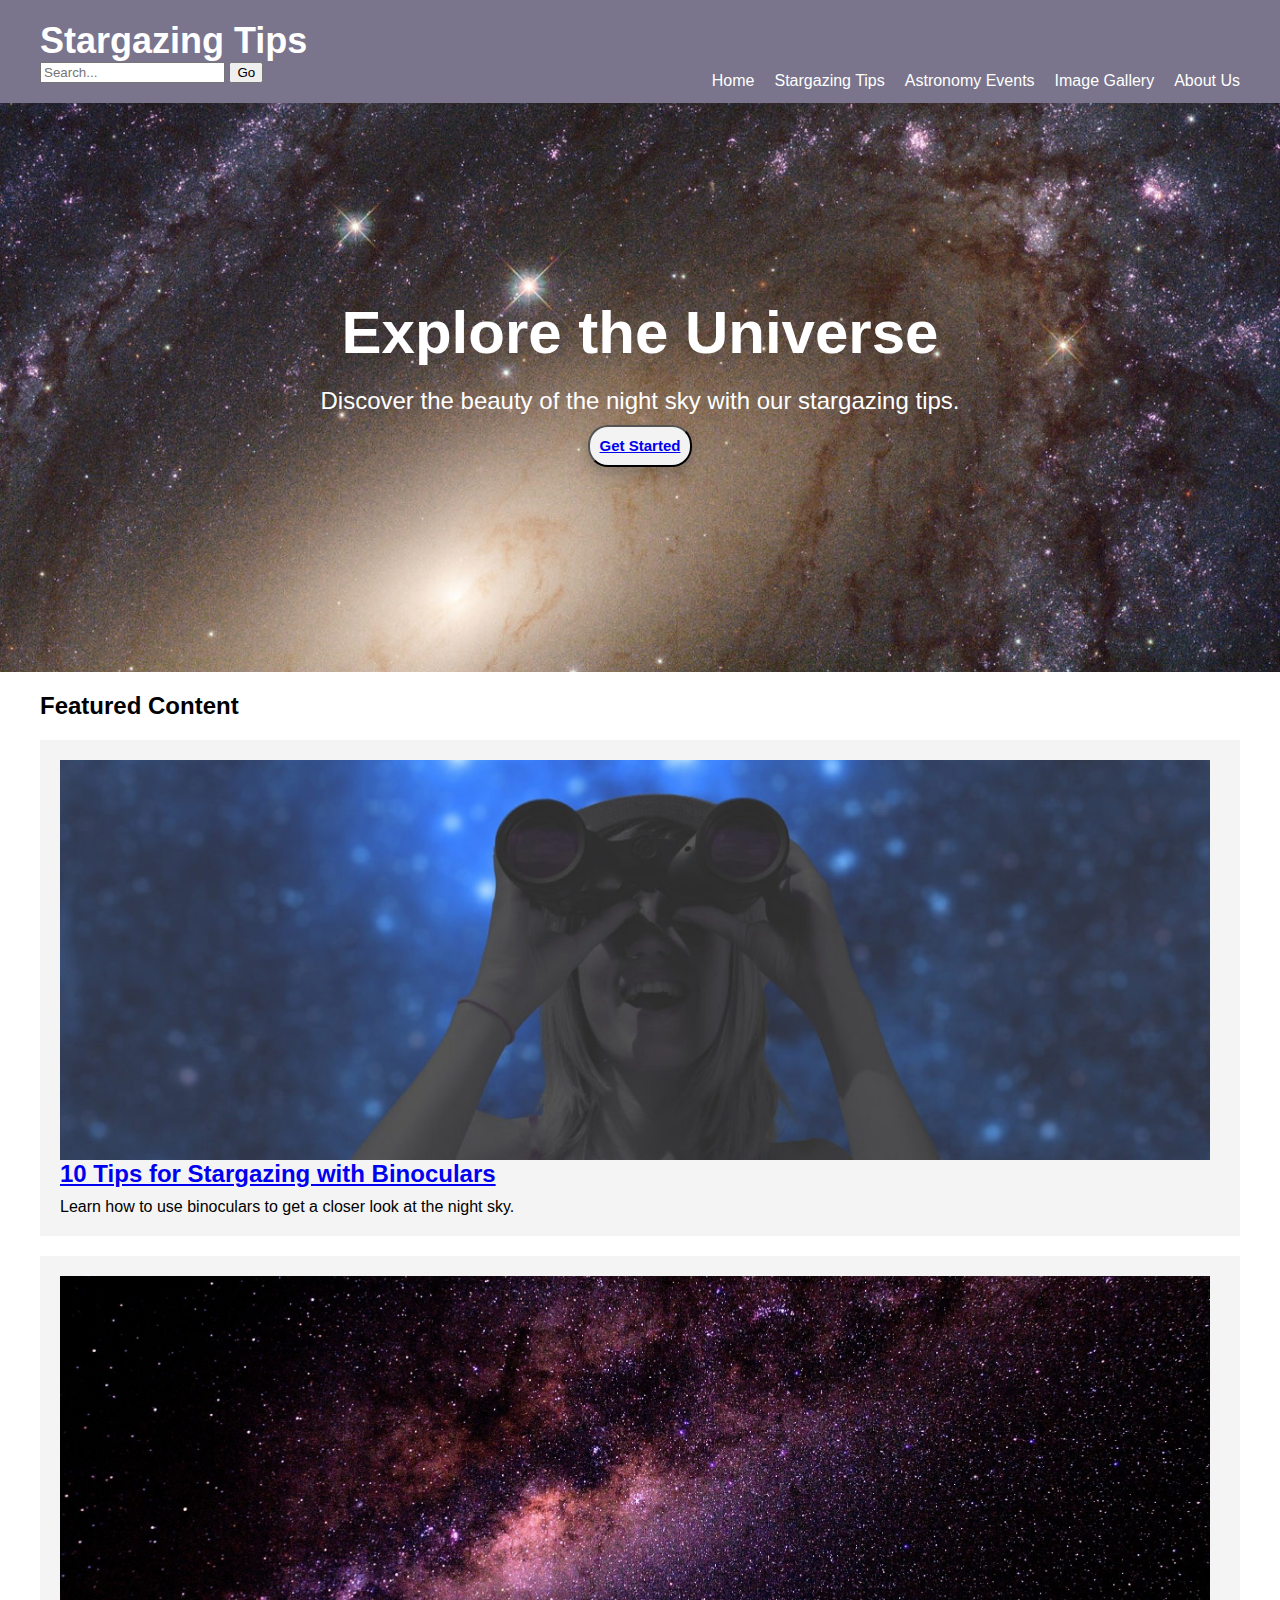
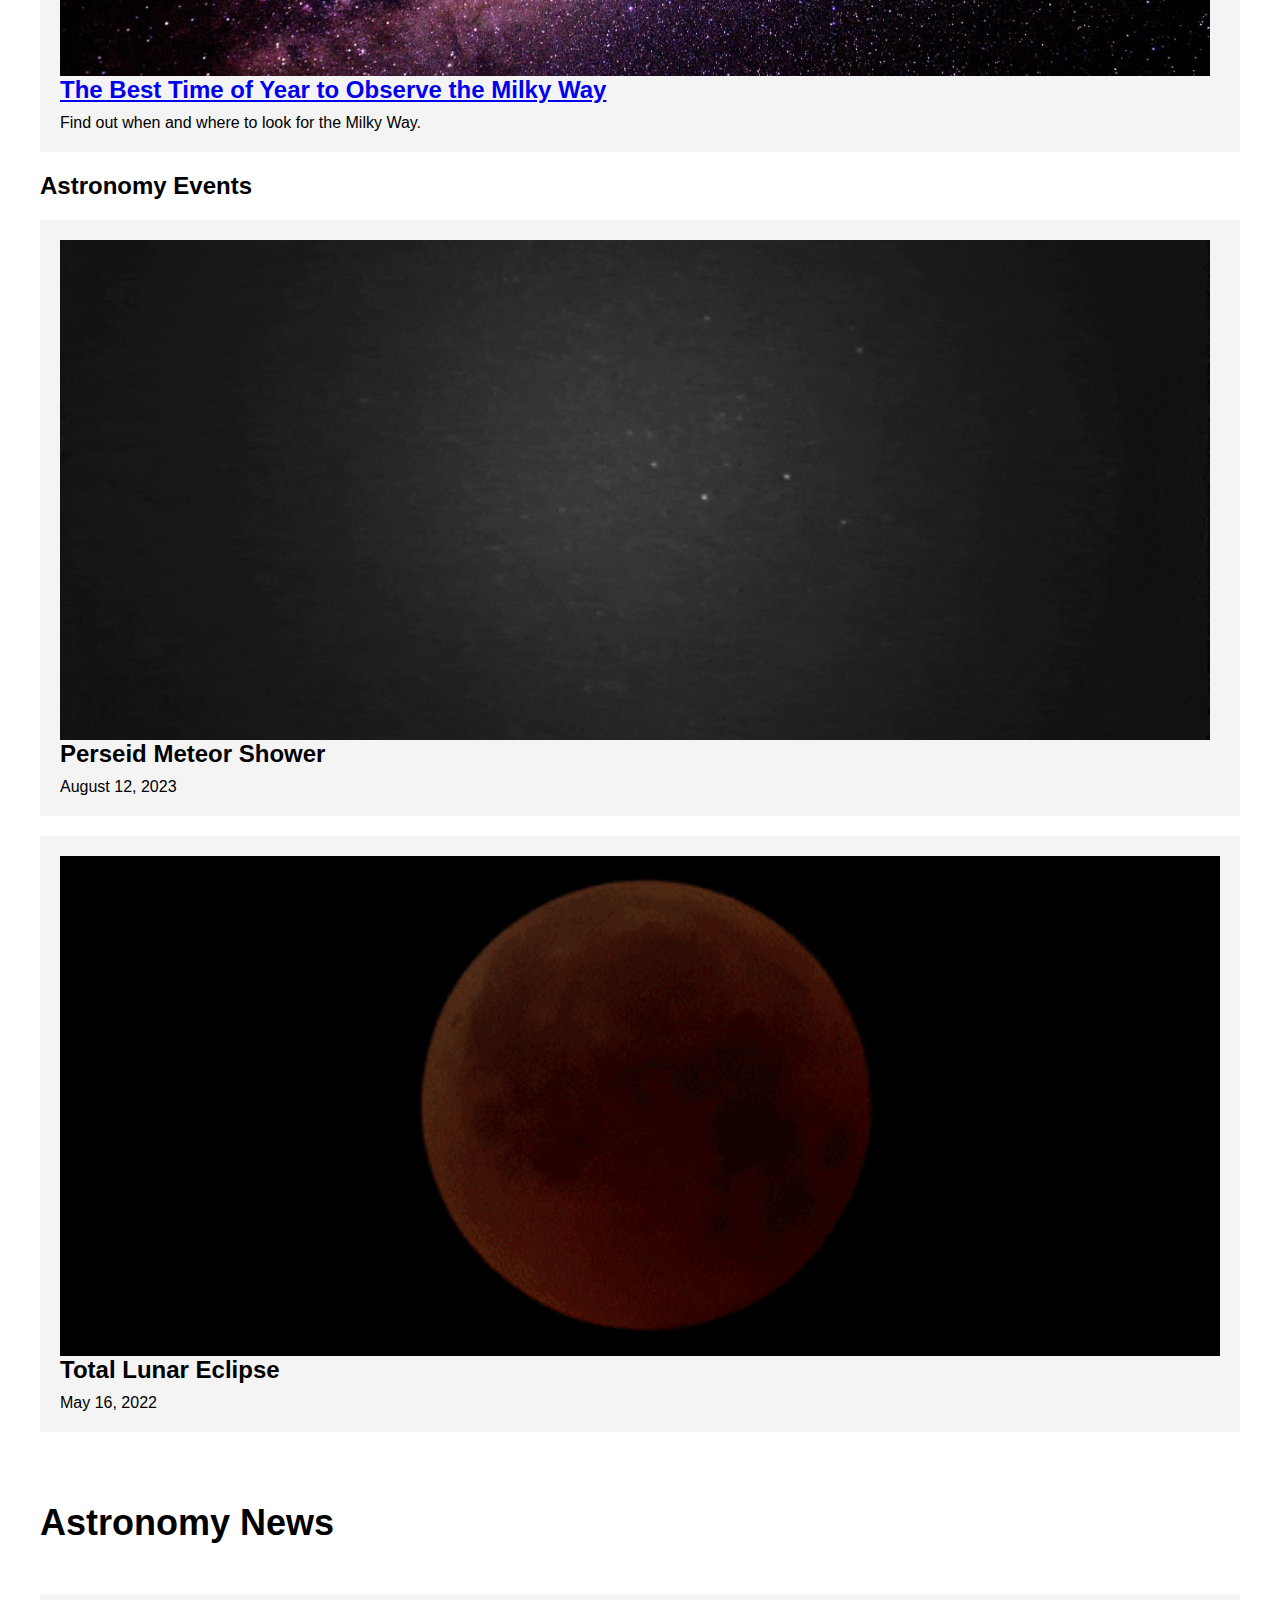
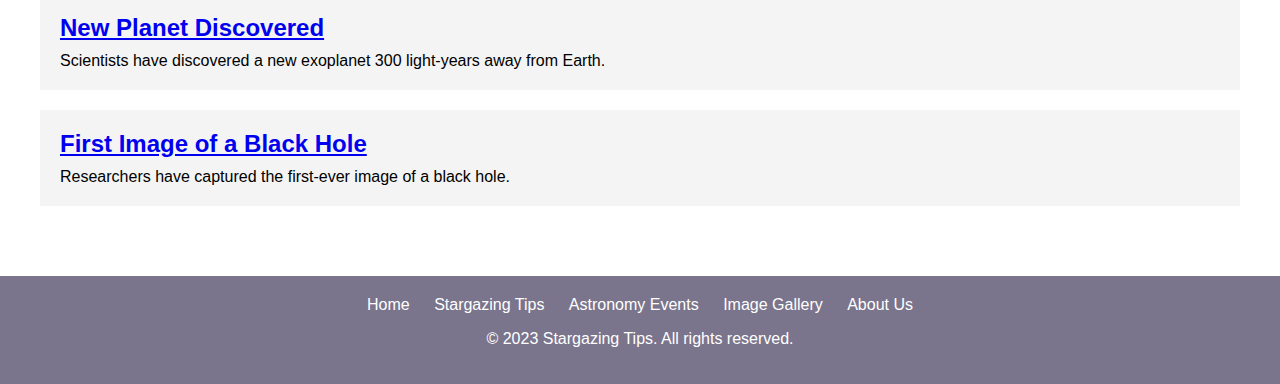
<file: index.html>
<!DOCTYPE html>
<html>
<head>
	<title>Stargazing Tips</title>
	<meta charset="utf-8">
	<meta name="viewport" content="width=device-width, initial-scale=1">
	<link rel="stylesheet" href="style.css">
</head>
<body>
	<header>
		<div class="container">
			<h1>Stargazing Tips</h1>
			<nav>
				<ul>
					<li><a href="index.html">Home</a></li>
					<li><a href="Stargazing-Tips.html">Stargazing Tips</a></li>
					<li><a href="Astronomy Events.html">Astronomy Events</a></li>
					<li><a href="Image Gallery.html">Image Gallery</a></li>
					<li><a href="About us.html">About Us</a></li>
				</ul>
			</nav>
			<form action="http://google.com/search" method="get">
				<input type="text" placeholder="Search...">
				<input type="hidden" name="q" value="site:monsite.com" />
				<button type="submit">Go</button>
			</form>
		</div>
	</header>

	<section class="hero">
		<div class="container">
			<h2>Explore the Universe</h2>
			<p>Discover the beauty of the night sky with our stargazing tips.</p>
			<button class="cool-button"><a style="font-size: 15px; font-weight: bold" href="Stargazing-Tips.html" class="btn">Get Started</a></button>
		</div>
	</section>

	<section class="featured">
		<div class="container">
			<h2>Featured Content</h2>
			<div class="card">
				<div style="width: 1150px; height: 400px;">
					<img src="Binoculars.jpg" alt="Image 1" style="object-fit: cover; width: 100%; height: 100%;">
				</div>
				<h3><a href="https://www.space.com/stargazing-with-binoculars-beginner-tips" target="_blank">10 Tips for Stargazing with Binoculars</a></h3>
				<p>Learn how to use binoculars to get a closer look at the night sky.</p>
			</div>
			<div class="card">
				<div style="width: 1150px; height: 400px;">
					<img src="milkeyway.jpg" alt="Image 2" style="object-fit: cover; width: 100%; height: 100%;">
				</div>
				<h3><a href="https://www.almanac.com/best-time-view-milky-way-galaxy-earth" target="_blank">The Best Time of Year to Observe the Milky Way</a></h3>
				<p>Find out when and where to look for the Milky Way.</p>
			</div>
		</div>
	</section>

	<section class="events">
		<div class="container">
			<h2>Astronomy Events</h2>
			<div class="card">
				<div style="width: 1150px; height: 500px;">
					<img src="shooting star.gif" alt="Image 1" style="object-fit: cover; width: 100%; height: 100%;">
				</div>
				<h3>Perseid Meteor Shower</h3>
				<p>August 12, 2023</p>
			</div>
			<div class="card">
				<div style=" height: 500px;">
					<img src="lunar eclipse.gif" alt="Image 1" style="object-fit: cover; width: 100%; height: 100%;">
				</div>
				<h3>Total Lunar Eclipse</h3>
				<p>May 16, 2022</p>
			</div>
		</div>
	</section>
                <section class="news">
                    <div class="container">
                        <h2>Astronomy News</h2>
                        <div class="card">
							<a href="https://www.digitaltrends.com/news/new-habitable-earth-size-planet-located-300-years-away/" target="_blank"><h3>New Planet Discovered</h3></a>
                            <p>Scientists have discovered a new exoplanet 300 light-years away from Earth.</p>
                        </div>
                        <div class="card">
							<a href="https://media.cnn.com/api/v1/images/stellar/prod/190410090959-01-black-hole-event-horizon-telescope.jpg?q=x_4,y_40,h_2246,w_3991,c_crop/w_850" target="_blank"><h3>First Image of a Black Hole</h3></a>
                            <p>Researchers have captured the first-ever image of a black hole.</p>
                        </div>
                    </div>
                </section>
                
                <footer>
                    <div class="container">
                        <ul>
                            <li><a href="index.html">Home</a></li>
                            <li><a href="Stargazing-Tips.html">Stargazing Tips</a></li>
                            <li><a href="Astronomy Events.html">Astronomy Events</a></li>
                            <li><a href="Image Gallery.html">Image Gallery</a></li>
                            <li><a href="About us.html">About Us</a></li>
                        </ul>
                        <p>&copy; 2023 Stargazing Tips. All rights reserved.</p>
                    </div>
                </footer>
                </body>
                </html>
</file>
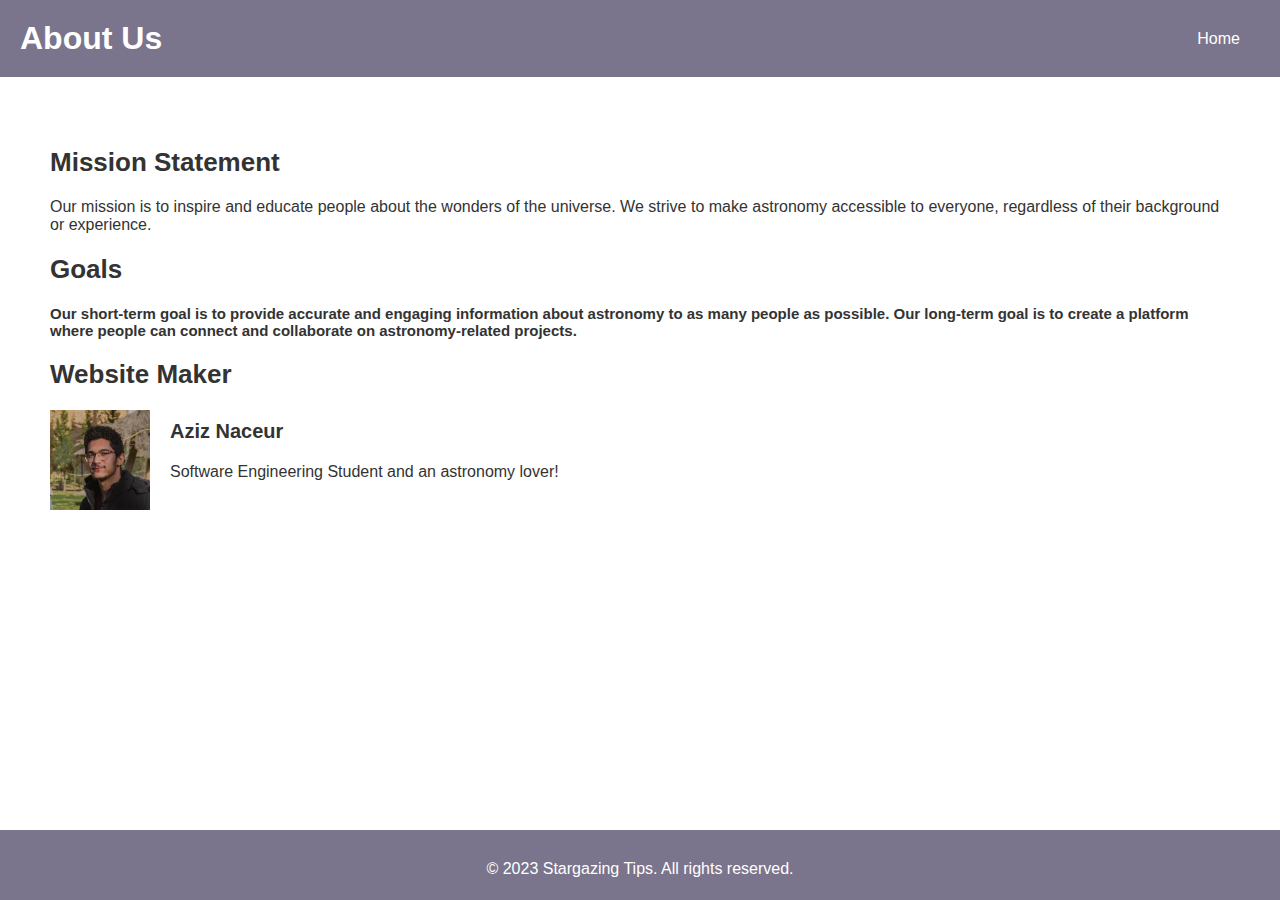
<file: About us.html>
<!DOCTYPE html>
<html>

<head>
  <title>About Us</title>
  <link rel="stylesheet" type="text/css" href="style4.css">
</head>

<body>
  <header>
    <h1>About Us</h1>
    <nav>
      <a href="index.html">Home</a>
    </nav>
  </header>
  <main>
    <section class="mission-statement">
      <h2>Mission Statement</h2>
      <p>Our mission is to inspire and educate people about the wonders of the universe. We strive to make astronomy
        accessible to everyone, regardless of their background or experience.</p>
    </section>
    <section class="goals-list">
      <h2>Goals</h2>
      <ul>
        <li style="font-size: 15px; font-weight: bold; color: #333;">Our short-term goal is to provide accurate and engaging information about astronomy to as many people as
          possible.
          Our long-term goal is to create a platform where people can connect and collaborate on astronomy-related
          projects.</li>
      </ul>
    </section>
    <section class="team-members-list">
      <h2>Website Maker</h2>
      <ul>
        <li>
          <img src="Aziz Naceur.jpg" alt="John Doe">
          <div>
            <h1 style="font-size: 20px; font-weight: bold; color: #333;">Aziz Naceur</h1>
            <p>Software Engineering Student and an astronomy lover!</p>
          </div>
        </li>
      </ul>
    </section>
  </main>
  <footer>
    <p>&copy; 2023 Stargazing Tips. All rights reserved.</p>
  </footer>
</body>

</html>
</file>
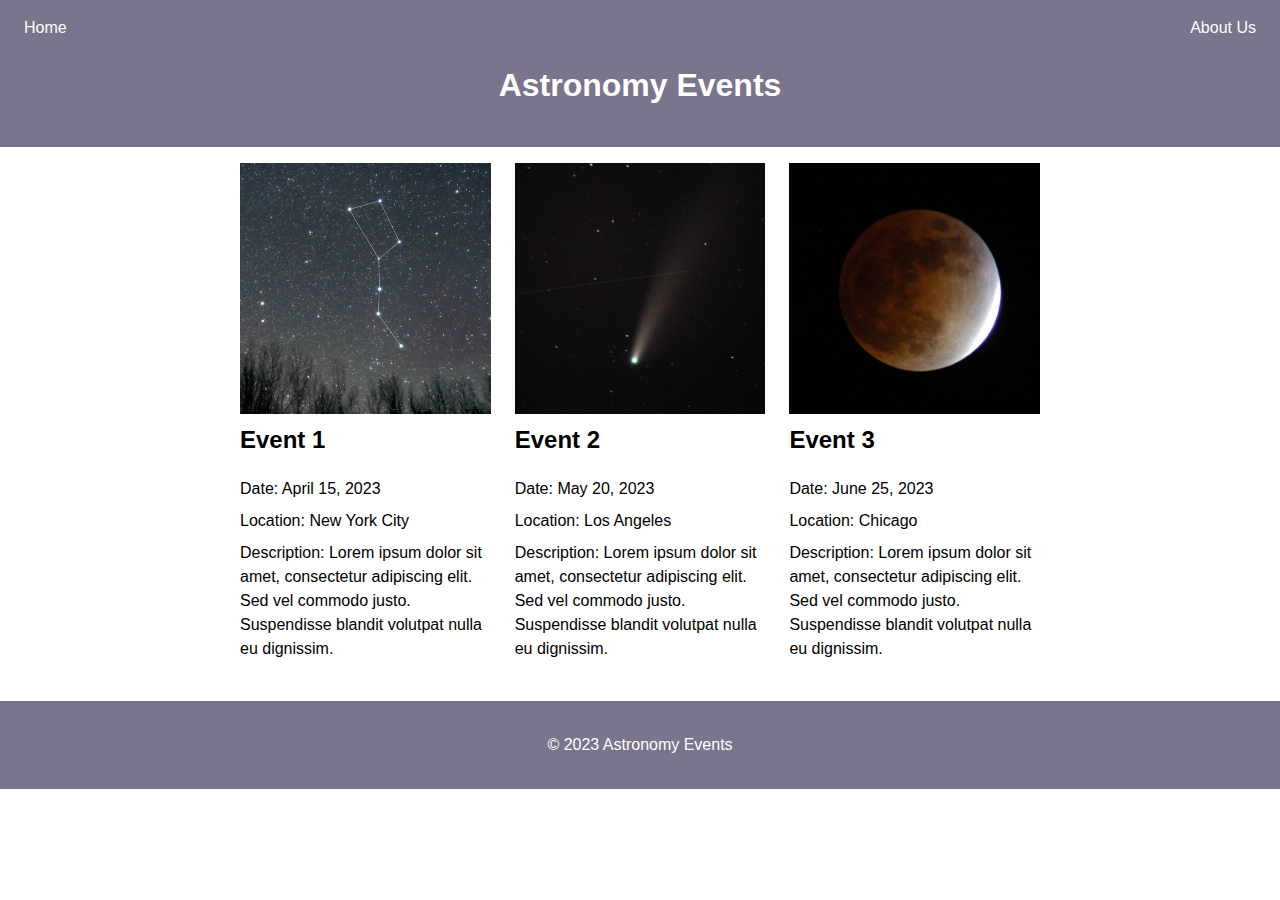
<file: Astronomy Events.html>
<!DOCTYPE html>
<html lang="en">
  <head>
    <meta charset="UTF-8">
    <title>Astronomy Events</title>
    <link rel="stylesheet" href="style2.css">
  </head>
  <body>
    <header>
      <nav>
        <ul>
          <li><a href="index.html">Home</a></li>
          <li><a href="About us.html">About Us</a></li>
        </ul>
      </nav>
      <h1>Astronomy Events</h1>
    </header>
    <main>
      <section class="events">
        <div>
          <img src="event1.jpg" alt="Event 1">
          <h2>Event 1</h2>
          <p>Date: <time datetime="2023-04-15">April 15, 2023</time></p>
          <p>Location: New York City</p>
          <p>Description: Lorem ipsum dolor sit amet, consectetur adipiscing elit. Sed vel commodo justo. Suspendisse blandit volutpat nulla eu dignissim.</p>
        </div>
        <div>
          <img src="event2.jpg" alt="Event 2">
          <h2>Event 2</h2>
          <p>Date: <time datetime="2023-05-20">May 20, 2023</time></p>
          <p>Location: Los Angeles</p>
          <p>Description: Lorem ipsum dolor sit amet, consectetur adipiscing elit. Sed vel commodo justo. Suspendisse blandit volutpat nulla eu dignissim.</p>
        </div>
        <div>
          <img src="event3.jpg" alt="Event 3">
          <h2>Event 3</h2>
          <p>Date: <time datetime="2023-06-25">June 25, 2023</time></p>
          <p>Location: Chicago</p>
          <p>Description: Lorem ipsum dolor sit amet, consectetur adipiscing elit. Sed vel commodo justo. Suspendisse blandit volutpat nulla eu dignissim.</p>
        </div>
      </section>
    </main>
    <footer>
      <p>&copy; 2023 Astronomy Events</p>
    </footer>
  </body>
</html>
</file>
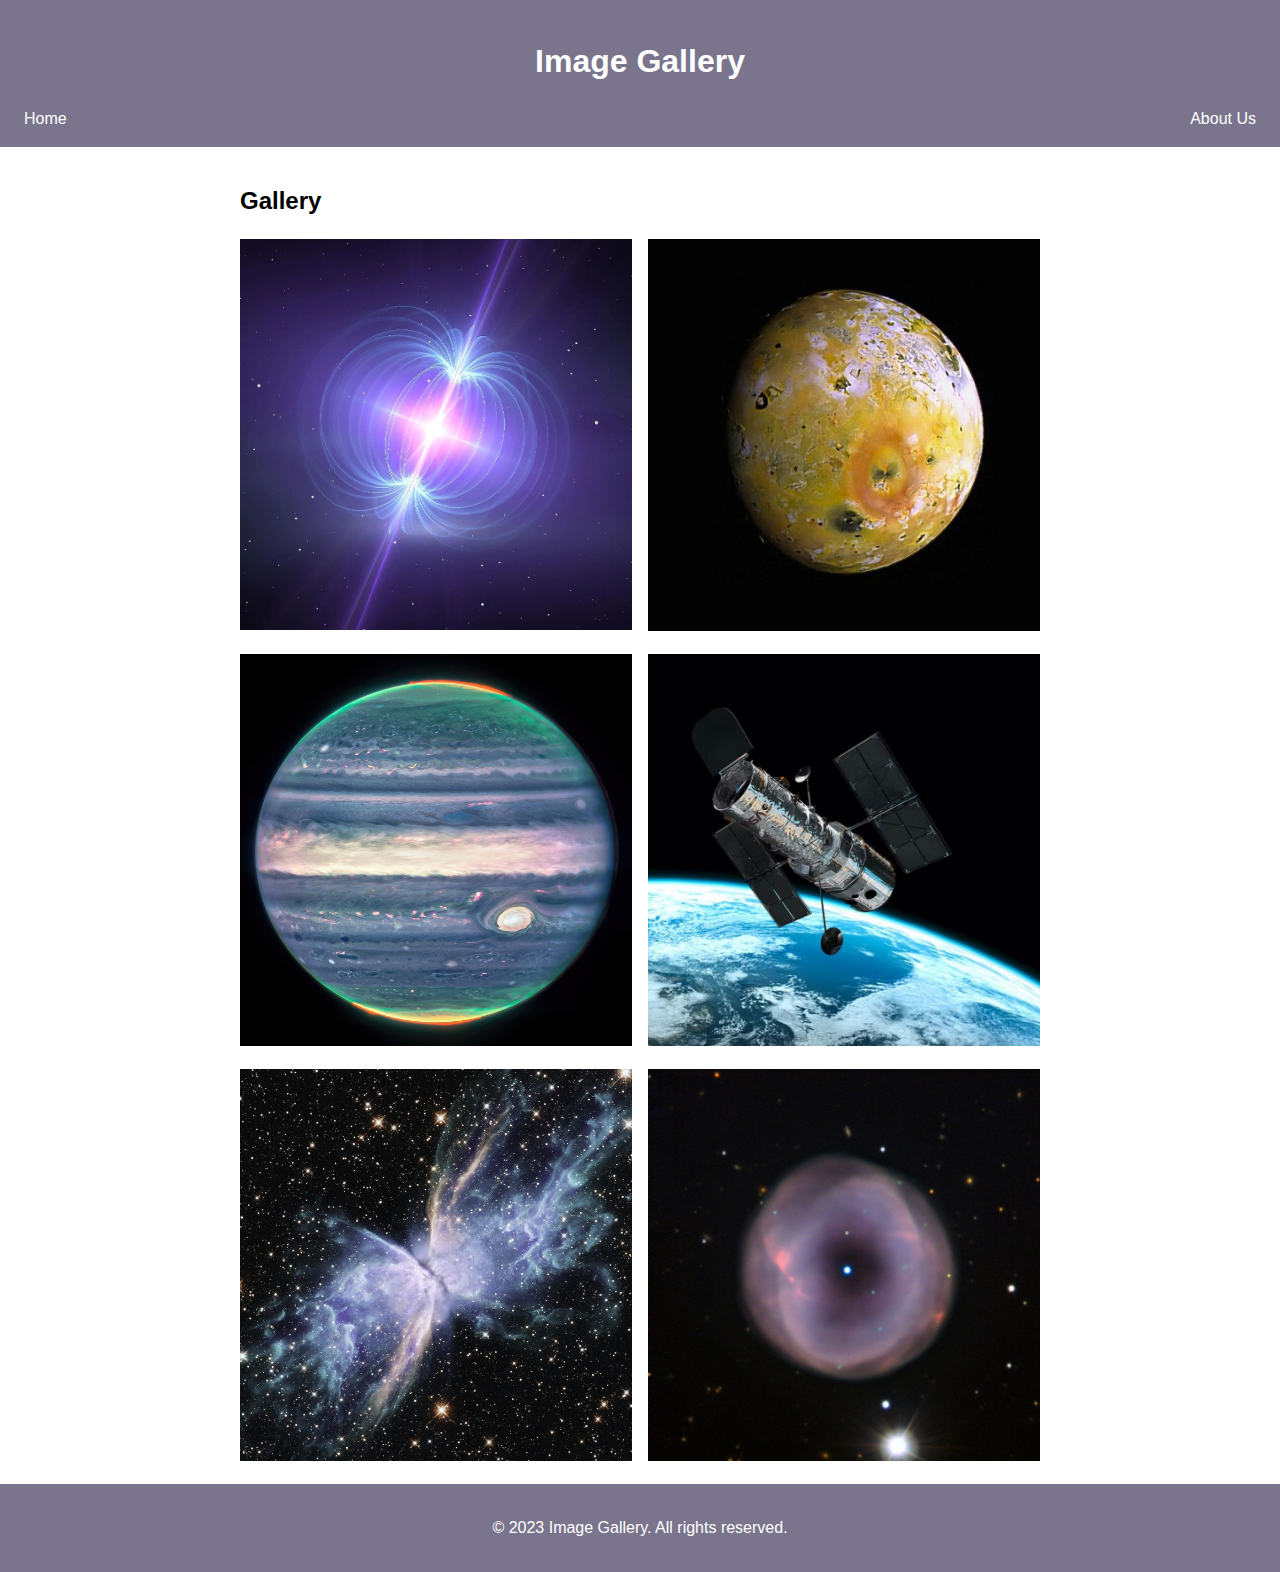
<file: Image Gallery.html>
<!DOCTYPE html>
<html>
<head>
  <meta charset="UTF-8">
  <title>Image Gallery</title>
  <link rel="stylesheet" href="style3.css">
</head>
<body>
  <header>
    <h1>Image Gallery</h1>
    <nav>
      <ul>
        <li><a href="index.html">Home</a></li>
        <li><a href="About us.html">About Us</a></li>
      </ul>
    </nav>
  </header>
  <main>
    <h2>Gallery</h2>
    <div class="gallery">
      <a href="Neutron Star.jpg"><img src="Neutron Star.JPG" alt="Image 1"></a>
      <a href="io moon.jpg"><img src="io moon.jpg" alt="Image 2"></a>
      <a href="Jupiter.jpg"><img src="Jupiter.jpg" alt="Image 3"></a>
      <a href="hubble.jpg"><img src="hubble.JPG" alt="Image 4"></a>
      <a href="Caldwell.jpg"><img src="Caldwell.jpg" alt="Image 5"></a>
      <a href="Nebula.jpg"><img src="Nebula.jpg" alt="Image 6"></a>
    </div>
  </main>
  <footer>
    <p>&copy; 2023 Image Gallery. All rights reserved.</p>
  </footer>
</body>
</html>
</file>
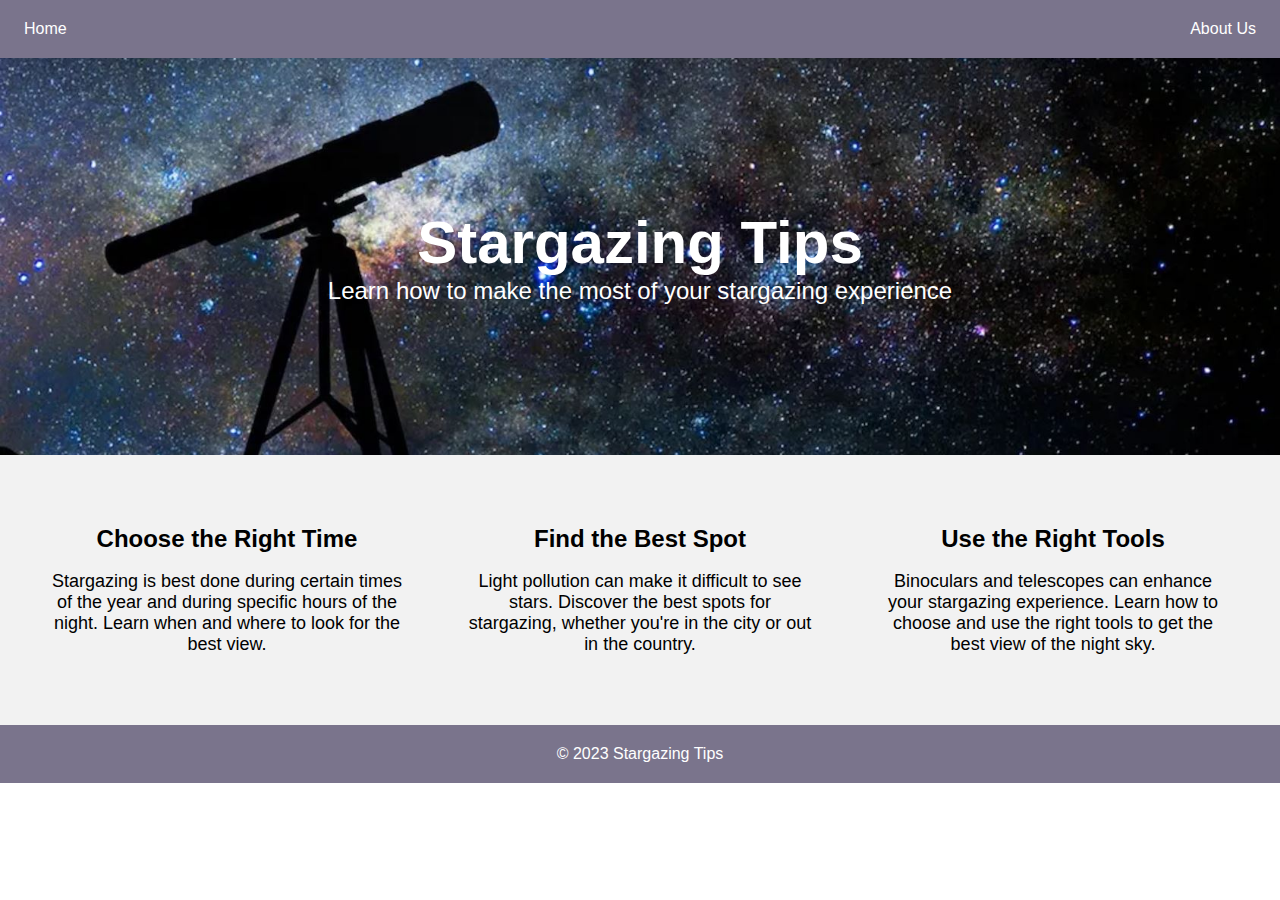
<file: Stargazing-Tips.html>
<!DOCTYPE html>
<html lang="en">
<head>
  <meta charset="UTF-8">
  <meta name="viewport" content="width=device-width, initial-scale=1.0">
  <title>Stargazing Tips</title>
  <link rel="stylesheet" href="style1.css">
</head>
<body>
  <header>
    <div class="container"></div>
    <nav>
      <ul>
        <li><a href="index.html">Home</a></li>
        <li><a href="About us.html">About Us</a></li>
      </ul>
    </nav>
  </div>
  </header>
  
	<section class="hero">
		<div class="container">
			<h1>Stargazing Tips</h1>
    <p>Learn how to make the most of your stargazing experience</p>
		</div>
	</section>

  <!-- Features section -->
  <section class="features">
    <div>
      <h2>Choose the Right Time</h2>
      <p>Stargazing is best done during certain times of the year and during specific hours of the night. Learn when and where to look for the best view.</p>
    </div>
    <div>
      <h2>Find the Best Spot</h2>
      <p>Light pollution can make it difficult to see stars. Discover the best spots for stargazing, whether you're in the city or out in the country.</p>
    </div>
    <div>
      <h2>Use the Right Tools</h2>
      <p>Binoculars and telescopes can enhance your stargazing experience. Learn how to choose and use the right tools to get the best view of the night sky.</p>
    </div>
  </section>

  <!-- Footer section -->
  <footer>
    <p>&copy; 2023 Stargazing Tips</p>
  </footer>
</body>
</html>
</file>
<file: style.css>
body {
	font-family: Arial, sans-serif;
	margin: 0;
	padding: 0;
}

.container {
	max-width: 1200px;
	margin: 0 auto;
	padding: 0 20px;
}
.cool-button {
	font-family: 'Poppins', sans-serif;
	display: inline-block;
	border-radius: 20px;
	background-color: #f3f3f3;
	color: white;
	text-align: center;
	font-size: 16px;
	margin : 10px;
	padding: 10px 10px;
	transition: all 0.5s;
	cursor: pointer;
	box-shadow: 0 8px 16px rgba(0,0,0,0.2);
  }
  .cool-button:hover {
	background-color: #f3f3f3;
	box-shadow: 0 12px 20px rgba(0,0,0,0.3);
  }
header {
	background-color: #7a748c;
	color: #fff;
	padding: 20px 0;
}

header h1 {
	font-size: 36px;
	margin: 0;
}

header nav {
	float: right;
	margin-top: 10px;
}

header nav ul {
	list-style: none;
	margin: 0;
	padding: 0;
}

header nav li {
	float: left;
	margin-left: 20px;
}

header nav li a {
	color: #fff;
	text-decoration: none;
}

.hero {
	background-image: url('Space\ image.jpg');
	background-position: center;
	background-size: cover;
	color: #fff;
	padding: 195px 0;
	text-align: center;
}

.hero h2 {
	font-size: 60px;
	margin: 0;
}

.hero p {
	font-size: 24px;
	margin: 20px 0 0 0;
}

/* Gallery Styles */

.gallery {
	background-color: #f4f4f4;
	padding: 50px 0;
}

.gallery h2 {
	font-size: 36px;
	margin: 0 0 50px 0;
}

.gallery img {
	display: block;
	margin: 0 auto;
	max-width: 100%;
	height: auto;
	padding: 20px;
	box-sizing: border-box;
}

/* News Styles */

.news {
	background-color: #fff;
	padding: 50px 0;
}

.news h2 {
	font-size: 36px;
	margin: 0 0 50px 0;
}

.card {
	background-color: #f4f4f4;
	padding: 20px;
	margin-bottom: 20px;
}

.card h3 {
	font-size: 24px;
	margin: 0 0 10px 0;
}

.card p {
	font-size: 16px;
	margin: 0;
}

/* Footer Styles */

footer {
	background-color: #7a748c;
	color: #fff;
	padding: 20px 0;
	text-align: center;
}

footer ul {
	list-style: none;
	margin: 0;
	padding: 0;
	text-align: center;
}

footer li {
	display: inline-block;
	margin-right: 20px;
}

footer li:last-child {
	margin-right: 0;
}

footer li a {
	color: #fff;
	text-decoration: none;
}

/* Media Queries */

@media (max-width: 768px) {

	header h1 {
		font-size: 24px;
	}

	header nav {
		float: none;
		margin-top: 20px;
	}

	header nav li {
		display: block;
		float: none;
		margin: 0;
	}

	header nav li a {
		display: block;
		padding: 10px 0;
		border-top: 1px solid #fff;
		border-bottom: 1px solid #fff;
	}

	.gallery img {
		padding: 10px;
	}

}

@media (max-width: 480px) {

	.hero h2 {
		font-size: 36px;
	}

	.hero p {
		font-size: 18px;
	}
}
</file>
<file: style4.css>
* {
	margin: 0;
	padding: 0;
	box-sizing: border-box;
  }

  /* Set base font and color */
  body {
	font-family: Arial, sans-serif;
	color: #333;
	position: relative;
    min-height: 100vh;
  }
  
  /* Header styles */
  header {
	background-color: #7a748c;
	color: #fff;
	padding: 20px;
	display: flex;
	justify-content: space-between;
	align-items: center;
  }
  
  nav a {
	color: #fff;
	text-decoration: none;
	margin-right: 20px;
  }
  
  /* Main content styles */
  main {
	padding: 50px;
  }
  
  section {
	margin-bottom: 20px;
  }
  
  ul {
	list-style: none;
  }
  
  li {
	display: flex;
	align-items: center;
	margin-bottom: 10px;
  }
  
  li img {
	width: 100px;
	height: 100px;
	margin-right: 20px;
  }
  
  h2, h3 {
	margin: 20px 0;
	font-size: 26px;
  }
  
  p {
	margin: 20px 0;
  }
  
  /* Footer styles */
  footer {
	background-color: #7a748c;
	color: #fff;
	padding: 10px;
	text-align: center;
	position: absolute;
    bottom: 0;
    width: 100%;
    height: 70px;
  }
</file>
<file: style2.css>
/* Set a default font family and size for the entire page */
body {
    font-family: Arial, sans-serif;
    font-size: 16px;
    line-height: 1.5;
    margin: 0;
  }
  
  /* Style the header with a background color, padding, and center the text */
  header {
    background-color: #7a748c;
    color: #fff;
    padding: 1em;
    text-align: center;
  }
  
  /* Style the navigation bar to remove bullets, display horizontally, and remove text decoration */
  nav ul {
    list-style: none;
    display: flex;
    justify-content: space-between;
    margin: 0;
    padding: 0;
  }
  
  nav li {
    margin: 0 0.5em;
  }
  
  nav a {
    color: #fff;
    text-decoration: none;
  }
  
  /* Style the main content area */
  main {
    max-width: 800px;
    margin: 0 auto;
    padding: 1em;
  }
  
  /* Style the events section */
  .events {
    display: flex;
    flex-wrap: wrap;
    justify-content: space-between;
  }
  
  .events div {
    width: calc(33.33% - 1em);
    margin-bottom: 1em;
  }
  
  .events img {
    display: block;
    width: 100%;
    height: auto;
    margin-bottom: 0.5em;
  }
  
  .events h2 {
    margin-top: 0;
  }
  
  .events p {
    margin: 0;
    margin-bottom: 0.5em;
  }
  
  /* Style the footer with a background color, padding, and center the text */
  footer {
    background-color: #7a748c;
    color: #fff;
    padding: 1em;
    text-align: center;
  }
</file>
<file: style3.css>
body {
    font-family: Arial, sans-serif;
    font-size: 16px;
    line-height: 1.5;
    margin: 0;
  }
  
  /* Style the header with a background color, padding, and center the text */
  header {
    background-color: #7a748c;
    color: #fff;
    padding: 1em;
    text-align: center;
  }
  
  /* Style the navigation bar to remove bullets, display horizontally, and remove text decoration */
  nav ul {
    list-style: none;
    display: flex;
    justify-content: space-between;
    margin: 0;
    padding: 0;
  }
  
  nav li {
    margin: 0 0.5em;
  }
  
  nav a {
    color: #fff;
    text-decoration: none;
  }
  
  /* Style the main content area */
  main {
    max-width: 800px;
    margin: 0 auto;
    padding: 1em;
  }
  
  /* Style the gallery */
  .gallery {
    display: grid;
    grid-template-columns: repeat(auto-fit, minmax(300px, 1fr));
    grid-gap: 1em;
  }
  
  .gallery a {
    display: block;
  }
  
  .gallery img {
    width: 100%;
    height: auto;
  }
  
  /* Style the footer with a background color, padding, and center the text */
  footer {
    background-color: #7a748c;
    color: #fff;
    padding: 1em;
    text-align: center;
  }
</file>
<file: style1.css>
body {
    font-family: Arial, sans-serif;
    margin: 0;
    padding: 0;
  }

  .container {
	max-width: 1200px;
	margin: 0 auto;
	padding: 0 20px;
}
  header {
	background-color: #7a748c;
	color: #fff;
	padding: 20px 0;
}
nav ul {
    list-style: none;
    display: flex;
    justify-content: space-between;
    margin: 0;
    padding: 0;
  }
  
  nav li {
    margin: 0 1.5em;
  }
  
  nav a {
    color: #fff;
    text-decoration: none;
  }
  
  /* Style the main content area */
  main {
    max-width: 800px;
    margin: 0 auto;
    padding: 1em;
  }
  
  .btn {
    display: inline-block;
    background-color: #fff;
    color: #333;
    border: none;
    padding: 10px 20px;
    border-radius: 4px;
    font-size: 18px;
    font-weight: bold;
    transition: background-color 0.3s ease;
  }
  
  .btn:hover {
    background-color: #ddd;
}
.hero {
	background-image: url('Stargazing\ Tips\ Homepage.jpg');
	background-position: center;
	background-size: cover;
	color: #fff;
	padding: 150px 0;
	text-align: center;
}

.hero h1 {
	font-size: 60px;
	margin: 0;
}

.hero p {
	font-size: 24px;
	margin: 0px 0 0 0;
} 

.features {
display: flex;
justify-content: space-between;
padding: 50px;
background-color: #f2f2f2;
}

.features div {
flex-basis: 30%;
text-align: center;
}

.features h2 {
font-size: 24px;
margin-bottom: 10px;
}

.features p {
font-size: 18px;
margin-bottom: 20px;
}

/* Footer styles */
footer {
background-color: #7a748c;
color: #fff;
text-align: center;
padding: 20px;
}

footer p {
margin: 0;
}

@media screen and (max-width: 768px) {
header h1 {
font-size: 36px;
}

header p {
font-size: 20px;
}

nav ul {
flex-direction: column;
}

nav ul li {
margin-right: 0;
margin-bottom: 10px;
}

.features {
flex-wrap: wrap;
}

.features div {
flex-basis: 100%;
margin-bottom: 30px;
}
}
</file>
